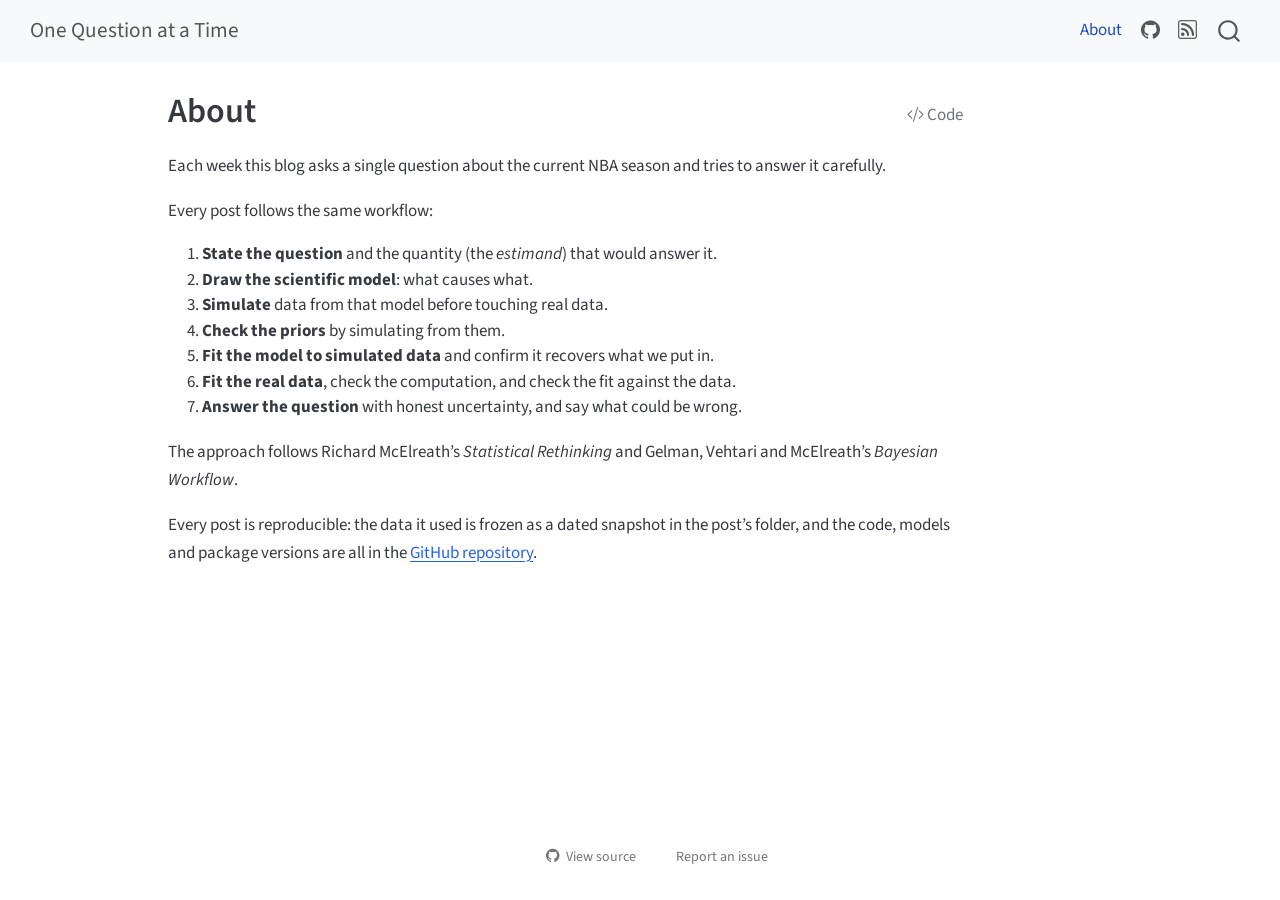
<file: about.html>
<!DOCTYPE html>
<html xmlns="http://www.w3.org/1999/xhtml" lang="en" xml:lang="en"><head>

<meta charset="utf-8">
<meta name="generator" content="quarto-1.11.9">

<meta name="viewport" content="width=device-width, initial-scale=1.0, user-scalable=yes">


<title>About – One Question at a Time</title>
<style>
/* Default styles provided by pandoc.
** See https://pandoc.org/MANUAL.html#variables-for-html for config info.
*/
span.smallcaps{font-variant: small-caps;}
div.columns{display: flex; gap: 1.5em;}
div.column{flex: auto;}
@media screen {
div.columns{gap: min(4vw, 1.5em);}
div.column{overflow-x: auto;}
}
div.hanging-indent{margin-left: 1.5em; text-indent: -1.5em;}
ul.task-list{list-style: none;}
ul.task-list li input[type="checkbox"] {
  width: 0.8em;
  margin: 0 0.8em 0.2em -1em; /* quarto-specific, see https://github.com/quarto-dev/quarto-cli/issues/4556 */ 
  vertical-align: middle;
}
/* CSS for syntax highlighting */
html { -webkit-text-size-adjust: 100%; }
pre > code.sourceCode { white-space: pre; position: relative; }
pre > code.sourceCode > span { display: inline-block; line-height: 1.25; }
pre > code.sourceCode > span:empty { height: 1.2em; }
.sourceCode { overflow: visible; }
code.sourceCode > span { color: inherit; text-decoration: inherit; }
div.sourceCode { margin: 1em 0; }
pre.sourceCode { margin: 0; }
@media screen {
div.sourceCode { overflow: auto; }
}
@media print {
pre > code.sourceCode { white-space: pre-wrap; }
pre > code.sourceCode > span { text-indent: -5em; padding-left: 5em; }
}
pre.numberSource code
  { counter-reset: source-line 0; }
pre.numberSource code > span
  { position: relative; left: -4em; counter-increment: source-line; }
pre.numberSource code > span > a:first-child::before
  { content: counter(source-line);
    position: relative; left: -1em; text-align: right; vertical-align: baseline;
    border: none; display: inline-block;
    -webkit-touch-callout: none; -webkit-user-select: none;
    -khtml-user-select: none; -moz-user-select: none;
    -ms-user-select: none; user-select: none;
    padding: 0 4px; width: 4em;
  }
pre.numberSource { margin-left: 3em;  padding-left: 4px; }
div.sourceCode
  {   }
@media screen {
pre > code.sourceCode > span > a:first-child::before { text-decoration: underline; }
}
</style>


<script src="site_libs/quarto-nav/quarto-nav.js"></script>
<script src="site_libs/quarto-nav/headroom.min.js"></script>
<script src="site_libs/clipboard/clipboard.min.js"></script>
<script src="site_libs/quarto-search/autocomplete.umd.js"></script>
<script src="site_libs/quarto-search/fuse.min.js"></script>
<script src="site_libs/quarto-search/quarto-search.js"></script>
<meta name="quarto:offset" content="./">
<script src="site_libs/quarto-html/quarto.js" type="module"></script>
<script src="site_libs/quarto-html/tabsets/tabsets.js" type="module"></script>
<script src="site_libs/quarto-html/scrollable-regions/scrollable-regions.js" type="module"></script>
<script src="site_libs/quarto-html/popper.min.js"></script>
<script src="site_libs/quarto-html/tippy.umd.min.js"></script>
<script src="site_libs/quarto-html/anchor.min.js"></script>
<link href="site_libs/quarto-html/tippy.css" rel="stylesheet">
<link href="site_libs/quarto-html/quarto-syntax-highlighting-63b5708e65d6cd79cd7618c58d0c21e7.css" rel="stylesheet" id="quarto-text-highlighting-styles">
<script src="site_libs/bootstrap/bootstrap.min.js"></script>
<link href="site_libs/bootstrap/bootstrap-icons.css" rel="stylesheet">
<link href="site_libs/bootstrap/bootstrap-8d3ad9c781c51ccd60b292c95058b2c2.min.css" rel="stylesheet" append-hash="true" id="quarto-bootstrap" data-mode="light">
<script id="quarto-search-options" type="application/json">{
  "location": "navbar",
  "copy-button": false,
  "collapse-after": 3,
  "panel-placement": "end",
  "type": "overlay",
  "limit": 50,
  "keyboard-shortcut": [
    "f",
    "/",
    "s"
  ],
  "show-item-context": false,
  "language": {
    "search-no-results-text": "No results",
    "search-matching-documents-text": "matching documents",
    "search-copy-link-title": "Copy link to search",
    "search-hide-matches-text": "Hide additional matches",
    "search-more-match-text": "more match in this document",
    "search-more-matches-text": "more matches in this document",
    "search-clear-button-title": "Clear",
    "search-text-placeholder": "",
    "search-detached-cancel-button-title": "Cancel",
    "search-submit-button-title": "Submit",
    "search-label": "Search"
  }
}</script>


<link rel="stylesheet" href="styles.css">
</head>

<body class="nav-fixed quarto-light"><a id="quarto-skip-link" class="visually-hidden-focusable" href="#quarto-document-content">Skip to main content</a>

<div id="quarto-search-results"></div>
  <header id="quarto-header" class="headroom fixed-top">
    <nav class="navbar navbar-expand-lg " data-bs-theme="dark" aria-label="Site">
      <div class="navbar-container container-fluid">
      <div class="navbar-brand-container mx-auto">
    <a class="navbar-brand" href="./index.html">
    <span class="navbar-title">One Question at a Time</span>
    </a>
  </div>
          <button class="navbar-toggler" type="button" data-bs-toggle="collapse" data-bs-target="#navbarCollapse" aria-controls="navbarCollapse" aria-expanded="false" aria-label="Toggle navigation" onclick="if (window.quartoToggleHeadroom) { window.quartoToggleHeadroom(); }">
  <span class="navbar-toggler-icon"></span>
</button>
          <div class="collapse navbar-collapse" id="navbarCollapse">
            <ul class="navbar-nav navbar-nav-scroll ms-auto">
  <li class="nav-item">
    <a class="nav-link active" href="./about.html" aria-current="page"> 
<span class="menu-text">About</span></a>
  </li>  
  <li class="nav-item compact">
    <a class="nav-link" href="https://github.com/MichaelPaulLight/nba-one-question"> <i class="bi bi-github" role="img">
</i> 
<span class="menu-text"></span></a>
  </li>  
  <li class="nav-item compact">
    <a class="nav-link" href="./index.xml"> <i class="bi bi-rss" role="img">
</i> 
<span class="menu-text"></span></a>
  </li>  
</ul>
          </div> <!-- /navcollapse -->
            <div class="quarto-navbar-tools">
</div>
            <div id="quarto-search" class="" title="Search"></div>
      </div> <!-- /container-fluid -->
    </nav>
</header>
<!-- content -->
<div id="quarto-content" class="quarto-container page-columns page-rows-contents page-layout-article page-navbar">
<!-- sidebar -->
<!-- margin-sidebar -->
    <div id="quarto-margin-sidebar" class="sidebar margin-sidebar zindex-bottom">
        
    </div>
<!-- main -->
<main class="content" id="quarto-document-content" tabindex="-1">

<header id="title-block-header" class="quarto-title-block default">
<div class="quarto-title">
<div class="quarto-title-block"><div><h1 class="title">About</h1><button type="button" class="btn code-tools-button" id="quarto-code-tools-source"><i class="bi"></i> Code</button></div></div>
</div>



<div class="quarto-title-meta">

    
  
    
  </div>
  


</header>


<p>Each week this blog asks a single question about the current NBA season and tries to answer it carefully.</p>
<p>Every post follows the same workflow:</p>
<ol type="1">
<li><strong>State the question</strong> and the quantity (the <em>estimand</em>) that would answer it.</li>
<li><strong>Draw the scientific model</strong>: what causes what.</li>
<li><strong>Simulate</strong> data from that model before touching real data.</li>
<li><strong>Check the priors</strong> by simulating from them.</li>
<li><strong>Fit the model to simulated data</strong> and confirm it recovers what we put in.</li>
<li><strong>Fit the real data</strong>, check the computation, and check the fit against the data.</li>
<li><strong>Answer the question</strong> with honest uncertainty, and say what could be wrong.</li>
</ol>
<p>The approach follows Richard McElreath’s <em>Statistical Rethinking</em> and Gelman, Vehtari and McElreath’s <em>Bayesian Workflow</em>.</p>
<p>Every post is reproducible: the data it used is frozen as a dated snapshot in the post’s folder, and the code, models and package versions are all in the <a href="https://github.com/MichaelPaulLight/nba-one-question">GitHub repository</a>.</p>


<!-- -->


</main> <!-- /main -->
<script id="quarto-html-after-body" type="application/javascript">
  window.document.addEventListener("DOMContentLoaded", function (event) {
    const icon = "";
    const anchorJS = new window.AnchorJS();
    anchorJS.options = {
      placement: 'right',
      icon: icon
    };
    anchorJS.add('.anchored');
    const isCodeAnnotation = (el) => {
      for (const clz of el.classList) {
        if (clz.startsWith('code-annotation-')) {                     
          return true;
        }
      }
      return false;
    }
    const onCopySuccess = function(e) {
      // button target
      const button = e.trigger;
      // don't keep focus
      button.blur();
      // flash "checked"
      button.classList.add('code-copy-button-checked');
      var currentTitle = button.getAttribute("title");
      button.setAttribute("title", "Copied!");
      let tooltip;
      if (window.bootstrap) {
        button.setAttribute("data-bs-toggle", "tooltip");
        button.setAttribute("data-bs-placement", "left");
        button.setAttribute("data-bs-title", "Copied!");
        tooltip = new bootstrap.Tooltip(button, 
          { trigger: "manual", 
            customClass: "code-copy-button-tooltip",
            offset: [0, -8]});
        tooltip.show();    
      }
      setTimeout(function() {
        if (tooltip) {
          tooltip.hide();
          button.removeAttribute("data-bs-title");
          button.removeAttribute("data-bs-toggle");
          button.removeAttribute("data-bs-placement");
        }
        button.setAttribute("title", currentTitle);
        button.classList.remove('code-copy-button-checked');
      }, 1000);
      // clear code selection
      e.clearSelection();
    }
    const getTextToCopy = function(trigger) {
      const outerScaffold = trigger.parentElement.cloneNode(true);
      const codeEl = outerScaffold.querySelector('code');
      for (const childEl of codeEl.children) {
        if (isCodeAnnotation(childEl)) {
          childEl.remove();
        }
      }
      return codeEl.innerText;
    }
    const clipboard = new window.ClipboardJS('.code-copy-button:not([data-in-quarto-modal])', {
      text: getTextToCopy
    });
    clipboard.on('success', onCopySuccess);
    if (window.document.getElementById('quarto-embedded-source-code-modal')) {
      const clipboardModal = new window.ClipboardJS('.code-copy-button[data-in-quarto-modal]', {
        text: getTextToCopy,
        container: window.document.getElementById('quarto-embedded-source-code-modal')
      });
      clipboardModal.on('success', onCopySuccess);
    }
    const viewSource = window.document.getElementById('quarto-view-source') ||
                       window.document.getElementById('quarto-code-tools-source');
    if (viewSource) {
      const sourceUrl = viewSource.getAttribute("data-quarto-source-url");
      viewSource.addEventListener("click", function(e) {
        if (sourceUrl) {
          // rstudio viewer pane
          if (/\bcapabilities=\b/.test(window.location)) {
            window.open(sourceUrl);
          } else {
            window.location.href = sourceUrl;
          }
        } else {
          const modal = new bootstrap.Modal(document.getElementById('quarto-embedded-source-code-modal'));
          modal.show();
        }
        return false;
      });
    }
    function toggleCodeHandler(show) {
      return function(e) {
        const cellDetails = window.document.querySelectorAll(".cell details.code-fold");
        for (let i=0; i<cellDetails.length; i++) {
          const details = cellDetails[i];
          if (show) {
            details.open = true;
          } else {
            details.removeAttribute("open");
          }
        }
        const cellCodeDivs = window.document.querySelectorAll(".cell div.sourceCode.cell-code");
        const fromCls = show ? "hidden" : "unhidden";
        const toCls = show ? "unhidden" : "hidden";
        for (let i=0; i<cellCodeDivs.length; i++) {
          const codeDiv = cellCodeDivs[i];
          if (codeDiv.classList.contains(fromCls)) {
            codeDiv.classList.remove(fromCls);
            codeDiv.classList.add(toCls);
          } 
        }
        return false;
      }
    }
    const hideAllCode = window.document.getElementById("quarto-hide-all-code");
    if (hideAllCode) {
      hideAllCode.addEventListener("click", toggleCodeHandler(false));
    }
    const showAllCode = window.document.getElementById("quarto-show-all-code");
    if (showAllCode) {
      showAllCode.addEventListener("click", toggleCodeHandler(true));
    }
      var localhostRegex = new RegExp(/^(?:http|https):\/\/localhost\:?[0-9]*\//);
      var mailtoRegex = new RegExp(/^mailto:/);
        var filterRegex = new RegExp("https:\/\/michaelpaullight\.github\.io\/nba-one-question\/");
      var isInternal = (href) => {
          return filterRegex.test(href) || localhostRegex.test(href) || mailtoRegex.test(href);
      }
      // Inspect non-navigation links and adorn them if external
      window.quartoDecorateExternalLinks = function (root) {
     var links = (root || window.document).querySelectorAll('a[href]:not(.nav-link):not(.navbar-brand):not(.toc-action):not(.sidebar-link):not(.sidebar-item-toggle):not(.pagination-link):not(.no-external):not([aria-hidden]):not(.dropdown-item):not(.quarto-navigation-tool):not(.about-link)');
      for (var i=0; i<links.length; i++) {
        const link = links[i];
        if (!isInternal(link.href)) {
          // undo the damage that might have been done by quarto-nav.js in the case of
          // links that we want to consider external
          if (link.dataset.originalHref !== undefined) {
            link.href = link.dataset.originalHref;
          }
          if (!link.classList.contains('no-external-icon')) {
          }
        }
      }
      };
      window.quartoDecorateExternalLinks(window.document);
    // Esc closes the popup (WCAG 1.4.13) and focus leaving both trigger and
    // popup closes it (WCAG 2.4.11); tippy handles neither for interactive popups.
    const hideOnEscAndFocusOut = {
      name: 'hideOnEscAndFocusOut',
      defaultValue: true,
      fn(instance) {
        const dismiss = () => {
          // A show scheduled by the trigger delay would otherwise reopen it
          instance.clearDelayTimeouts();
          instance.hide();
        };
        const onKeyDown = (event) => {
          if (event.key !== 'Escape') {
            return;
          }
          // Keep Esc from also reaching page handlers (e.g. reveal.js overview),
          // except an open reveal.js slide menu, which Esc should close too.
          // The menu handles keys only when its keyboard option is on.
          const menuHandlesEsc = window.Reveal?.getPlugin?.('menu')?.isOpen() &&
            window.Reveal.getConfig().menu?.keyboard !== false;
          if (!menuHandlesEsc) {
            event.stopPropagation();
          }
          if (instance.popper.contains(window.document.activeElement)) {
            // Disabled while refocusing so the focus trigger does not reopen it
            instance.disable();
            instance.reference.focus();
            instance.enable();
          }
          dismiss();
        };
        const onFocusOut = (event) => {
          const target = event.relatedTarget;
          if (target && !instance.reference.contains(target) &&
              !instance.popper.contains(target)) {
            dismiss();
          }
        };
        // On the trigger too: a click trigger (code-annotations: select) has no
        // blur handling. Attached for the instance's lifetime so leaving the
        // trigger also cancels a show still pending on the trigger delay.
        instance.reference.addEventListener('focusout', onFocusOut);
        return {
          onShow() {
            window.document.addEventListener('keydown', onKeyDown, true);
            instance.popper.addEventListener('focusout', onFocusOut);
          },
          onHide() {
            window.document.removeEventListener('keydown', onKeyDown, true);
            instance.popper.removeEventListener('focusout', onFocusOut);
          },
          onDestroy() {
            instance.reference.removeEventListener('focusout', onFocusOut);
          },
        };
      },
    };
    function tippyHover(el, contentFn, onTriggerFn, onUntriggerFn) {
      const config = {
        allowHTML: true,
        maxWidth: 500,
        delay: 100,
        arrow: false,
        appendTo: function(el) {
            return el.parentElement;
        },
        interactive: true,
        interactiveBorder: 10,
        theme: 'quarto',
        placement: 'bottom-start',
        plugins: [hideOnEscAndFocusOut],
      };
      if (contentFn) {
        config.content = contentFn;
      }
      if (onTriggerFn) {
        config.onTrigger = onTriggerFn;
      }
      if (onUntriggerFn) {
        config.onUntrigger = onUntriggerFn;
      }
      window.tippy(el, config); 
    }
    const noterefs = window.document.querySelectorAll('a[role="doc-noteref"]');
    for (var i=0; i<noterefs.length; i++) {
      const ref = noterefs[i];
      tippyHover(ref, function() {
        // use id or data attribute instead here
        let href = ref.getAttribute('data-footnote-href') || ref.getAttribute('href');
        try { href = new URL(href).hash; } catch {}
        const id = href.replace(/^#\/?/, "");
        const note = window.document.getElementById(id);
        if (note) {
          return note.innerHTML;
        } else {
          return "";
        }
      });
    }
    const xrefs = window.document.querySelectorAll('a.quarto-xref');
    const processXRef = (id, note) => {
      // Strip column container classes
      const stripColumnClz = (el) => {
        el.classList.remove("page-full", "page-columns");
        if (el.children) {
          for (const child of el.children) {
            stripColumnClz(child);
          }
        }
      }
      stripColumnClz(note)
      if (id === null || id.startsWith('sec-')) {
        // Special case sections, only their first couple elements
        const container = document.createElement("div");
        if (note.children && note.children.length > 2) {
          container.appendChild(note.children[0].cloneNode(true));
          for (let i = 1; i < note.children.length; i++) {
            const child = note.children[i];
            if (child.tagName === "P" && child.innerText === "") {
              continue;
            } else {
              container.appendChild(child.cloneNode(true));
              break;
            }
          }
          if (window.Quarto?.typesetMath) {
            window.Quarto.typesetMath(container);
          }
          return container.innerHTML
        } else {
          if (window.Quarto?.typesetMath) {
            window.Quarto.typesetMath(note);
          }
          return note.innerHTML;
        }
      } else {
        // Remove any anchor links if they are present
        const anchorLink = note.querySelector('a.anchorjs-link');
        if (anchorLink) {
          anchorLink.remove();
        }
        if (window.Quarto?.typesetMath) {
          window.Quarto.typesetMath(note);
        }
        if (note.classList.contains("callout")) {
          return note.outerHTML;
        } else {
          return note.innerHTML;
        }
      }
    }
    for (var i=0; i<xrefs.length; i++) {
      const xref = xrefs[i];
      tippyHover(xref, undefined, function(instance) {
        instance.disable();
        let url = xref.getAttribute('href');
        let hash = undefined; 
        if (url.startsWith('#')) {
          hash = url;
        } else {
          try { hash = new URL(url).hash; } catch {}
        }
        if (hash) {
          const id = hash.replace(/^#\/?/, "");
          const note = window.document.getElementById(id);
          if (note !== null) {
            try {
              const html = processXRef(id, note.cloneNode(true));
              instance.setContent(html);
            } finally {
              instance.enable();
              instance.show();
            }
          } else {
            // See if we can fetch this
            fetch(url.split('#')[0])
            .then(res => res.text())
            .then(html => {
              const parser = new DOMParser();
              const htmlDoc = parser.parseFromString(html, "text/html");
              const note = htmlDoc.getElementById(id);
              if (note !== null) {
                const html = processXRef(id, note);
                instance.setContent(html);
              } 
            }).finally(() => {
              instance.enable();
              instance.show();
            });
          }
        } else {
          // See if we can fetch a full url (with no hash to target)
          // This is a special case and we should probably do some content thinning / targeting
          fetch(url)
          .then(res => res.text())
          .then(html => {
            const parser = new DOMParser();
            const htmlDoc = parser.parseFromString(html, "text/html");
            const note = htmlDoc.querySelector('main.content');
            if (note !== null) {
              // This should only happen for chapter cross references
              // (since there is no id in the URL)
              // remove the first header
              if (note.children.length > 0 && note.children[0].tagName === "HEADER") {
                note.children[0].remove();
              }
              const html = processXRef(null, note);
              instance.setContent(html);
            } 
          }).finally(() => {
            instance.enable();
            instance.show();
          });
        }
      }, function(instance) {
      });
    }
        let selectedAnnoteEl;
        const selectorForAnnotation = ( cell, annotation) => {
          let cellAttr = 'data-code-cell="' + cell + '"';
          let lineAttr = 'data-code-annotation="' +  annotation + '"';
          const selector = 'span[' + cellAttr + '][' + lineAttr + ']';
          return selector;
        }
        const selectCodeLines = (annoteEl) => {
          const doc = window.document;
          const targetCell = annoteEl.getAttribute("data-target-cell");
          const targetAnnotation = annoteEl.getAttribute("data-target-annotation");
          const annoteSpan = window.document.querySelector(selectorForAnnotation(targetCell, targetAnnotation));
          const lines = annoteSpan.getAttribute("data-code-lines").split(",");
          const lineIds = lines.map((line) => {
            return targetCell + "-" + line;
          })
          // Each band is positioned against its own containing block, which is
          // not the offsetParent of the lines, so place it from client rects.
          const placeBand = (band, firstEl, lastEl, codeBlock) => {
            const container = band.offsetParent;
            if (container === null) {
              return;
            }
            const containerRect = container.getBoundingClientRect();
            // Reveal.js scales slides with a transform, so convert client
            // pixels back to the CSS pixels of the container.
            const scale = containerRect.height / container.offsetHeight || 1;
            const firstRect = firstEl.getBoundingClientRect();
            const lastRect = lastEl.getBoundingClientRect();
            const top = (firstRect.top - containerRect.top) / scale - container.clientTop + container.scrollTop;
            const height = (lastRect.bottom - firstRect.top) / scale;
            band.style.top = top - 2 + "px";
            band.style.height = height + 4 + "px";
            if (codeBlock) {
              // Without the copy button wrapper, the containing block is wider
              // than the code block, so span the code block explicitly.
              const blockRect = codeBlock.getBoundingClientRect();
              band.style.left = (blockRect.left - containerRect.left) / scale - container.clientLeft + container.scrollLeft + "px";
              band.style.width = blockRect.width / scale + "px";
            }
          };
          if (lineIds.length > 0) {
            const el = window.document.getElementById(lineIds[0]);
            const lastEl = window.document.getElementById(lineIds[lineIds.length - 1]);
            const parent = el.parentElement.parentElement;
            // cook up a div (if necessary) and position it
            let div = window.document.getElementById("code-annotation-line-highlight");
            if (div === null) {
              div = window.document.createElement("div");
              div.setAttribute("id", "code-annotation-line-highlight");
              div.style.position = 'absolute';
              parent.appendChild(div);
            }
            placeBand(div, el, lastEl, parent.closest("div.sourceCode") || parent);
            let gutterDiv = window.document.getElementById("code-annotation-line-highlight-gutter");
            if (gutterDiv === null) {
              gutterDiv = window.document.createElement("div");
              gutterDiv.setAttribute("id", "code-annotation-line-highlight-gutter");
              gutterDiv.style.position = 'absolute';
              const codeCell = window.document.getElementById(targetCell);
              const gutter = codeCell.querySelector('.code-annotation-gutter');
              gutter.appendChild(gutterDiv);
            }
            placeBand(gutterDiv, el, lastEl);
            selectedAnnoteEl = annoteEl;
          }
        };
        const unselectCodeLines = () => {
          const elementsIds = ["code-annotation-line-highlight", "code-annotation-line-highlight-gutter"];
          elementsIds.forEach((elId) => {
            const div = window.document.getElementById(elId);
            if (div) {
              div.remove();
            }
          });
          selectedAnnoteEl = undefined;
        };
          // Handle positioning of the toggle
      window.addEventListener(
        "resize",
        throttle(() => {
          elRect = undefined;
          if (selectedAnnoteEl) {
            selectCodeLines(selectedAnnoteEl);
          }
        }, 10)
      );
      function throttle(fn, ms) {
      let throttle = false;
      let timer;
        return (...args) => {
          if(!throttle) { // first call gets through
              fn.apply(this, args);
              throttle = true;
          } else { // all the others get throttled
              if(timer) clearTimeout(timer); // cancel #2
              timer = setTimeout(() => {
                fn.apply(this, args);
                timer = throttle = false;
              }, ms);
          }
        };
      }
        // Attach click handler to the DT
        const annoteDls = window.document.querySelectorAll('dt[data-target-cell]');
        for (const annoteDlNode of annoteDls) {
          annoteDlNode.addEventListener('click', (event) => {
            const clickedEl = event.target;
            if (clickedEl !== selectedAnnoteEl) {
              unselectCodeLines();
              const activeEl = window.document.querySelector('dt[data-target-cell].code-annotation-active');
              if (activeEl) {
                activeEl.classList.remove('code-annotation-active');
              }
              selectCodeLines(clickedEl);
              clickedEl.classList.add('code-annotation-active');
            } else {
              // Unselect the line
              unselectCodeLines();
              clickedEl.classList.remove('code-annotation-active');
            }
          });
        }
    const findCites = (el) => {
      const parentEl = el.parentElement;
      if (parentEl) {
        const cites = parentEl.dataset.cites;
        if (cites) {
          return {
            el,
            cites: cites.split(' ')
          };
        } else {
          return findCites(el.parentElement)
        }
      } else {
        return undefined;
      }
    };
    var bibliorefs = window.document.querySelectorAll('a[role="doc-biblioref"]');
    for (var i=0; i<bibliorefs.length; i++) {
      const ref = bibliorefs[i];
      const citeInfo = findCites(ref);
      if (citeInfo) {
        tippyHover(citeInfo.el, function() {
          var popup = window.document.createElement('div');
          citeInfo.cites.forEach(function(cite) {
            var citeDiv = window.document.createElement('div');
            citeDiv.classList.add('hanging-indent');
            citeDiv.classList.add('csl-entry');
            var biblioDiv = window.document.getElementById('ref-' + cite);
            if (biblioDiv) {
              citeDiv.innerHTML = biblioDiv.innerHTML;
            }
            popup.appendChild(citeDiv);
          });
          return popup.innerHTML;
        });
      }
    }
  });
  </script>
  <script type="application/javascript">
  window.quartoScrollableRegionsLabels = {"code":"Scrollable code","output":"Scrollable output"};
  </script><div class="modal fade" id="quarto-embedded-source-code-modal" tabindex="-1" aria-labelledby="quarto-embedded-source-code-modal-label" aria-hidden="true"><div class="modal-dialog modal-dialog-scrollable"><div class="modal-content"><div class="modal-header"><h5 class="modal-title" id="quarto-embedded-source-code-modal-label">Source Code</h5><button class="btn-close" data-bs-dismiss="modal"></button></div><div class="modal-body"><div class="">
<div class="code-copy-outer-scaffold"><div class="sourceCode" id="cb1" data-shortcodes="false"><pre class="sourceCode markdown code-with-copy"><code class="sourceCode markdown"><span id="cb1-1"><a href="#cb1-1" aria-hidden="true" tabindex="-1"></a><span class="co">---</span></span>
<span id="cb1-2"><a href="#cb1-2" aria-hidden="true" tabindex="-1"></a><span class="an">title:</span><span class="co"> "About"</span></span>
<span id="cb1-3"><a href="#cb1-3" aria-hidden="true" tabindex="-1"></a><span class="co">---</span></span>
<span id="cb1-4"><a href="#cb1-4" aria-hidden="true" tabindex="-1"></a></span>
<span id="cb1-5"><a href="#cb1-5" aria-hidden="true" tabindex="-1"></a>Each week this blog asks a single question about the current NBA season and tries to answer it carefully.</span>
<span id="cb1-6"><a href="#cb1-6" aria-hidden="true" tabindex="-1"></a></span>
<span id="cb1-7"><a href="#cb1-7" aria-hidden="true" tabindex="-1"></a>Every post follows the same workflow:</span>
<span id="cb1-8"><a href="#cb1-8" aria-hidden="true" tabindex="-1"></a></span>
<span id="cb1-9"><a href="#cb1-9" aria-hidden="true" tabindex="-1"></a><span class="ss">1. </span>**State the question** and the quantity (the *estimand*) that would answer it.</span>
<span id="cb1-10"><a href="#cb1-10" aria-hidden="true" tabindex="-1"></a><span class="ss">2. </span>**Draw the scientific model**: what causes what.</span>
<span id="cb1-11"><a href="#cb1-11" aria-hidden="true" tabindex="-1"></a><span class="ss">3. </span>**Simulate** data from that model before touching real data.</span>
<span id="cb1-12"><a href="#cb1-12" aria-hidden="true" tabindex="-1"></a><span class="ss">4. </span>**Check the priors** by simulating from them.</span>
<span id="cb1-13"><a href="#cb1-13" aria-hidden="true" tabindex="-1"></a><span class="ss">5. </span>**Fit the model to simulated data** and confirm it recovers what we put in.</span>
<span id="cb1-14"><a href="#cb1-14" aria-hidden="true" tabindex="-1"></a><span class="ss">6. </span>**Fit the real data**, check the computation, and check the fit against the data.</span>
<span id="cb1-15"><a href="#cb1-15" aria-hidden="true" tabindex="-1"></a><span class="ss">7. </span>**Answer the question** with honest uncertainty, and say what could be wrong.</span>
<span id="cb1-16"><a href="#cb1-16" aria-hidden="true" tabindex="-1"></a></span>
<span id="cb1-17"><a href="#cb1-17" aria-hidden="true" tabindex="-1"></a>The approach follows Richard McElreath's *Statistical Rethinking* and Gelman, Vehtari and McElreath's *Bayesian Workflow*.</span>
<span id="cb1-18"><a href="#cb1-18" aria-hidden="true" tabindex="-1"></a></span>
<span id="cb1-19"><a href="#cb1-19" aria-hidden="true" tabindex="-1"></a>Every post is reproducible: the data it used is frozen as a dated snapshot in the post's folder, and the code, models and package versions are all in the <span class="co">[</span><span class="ot">GitHub repository</span><span class="co">](https://github.com/MichaelPaulLight/nba-one-question)</span>.</span></code></pre></div><button title="Copy to Clipboard" class="code-copy-button" data-in-quarto-modal=""><i class="bi"></i></button></div>
</div></div></div></div></div>
</div> <!-- /content -->




<footer class="footer"><div class="nav-footer"><div class="nav-footer-center"><div class="toc-actions"><ul><li><a href="https://github.com/MichaelPaulLight/nba-one-question/blob/main/about.qmd" class="toc-action"><i class="bi bi-github"></i>View source</a></li><li><a href="https://github.com/MichaelPaulLight/nba-one-question/issues/new" class="toc-action"><i class="bi empty"></i>Report an issue</a></li></ul></div></div></div></footer></body></html>
</file>
<file: site_libs/quarto-html/tippy.css>
.tippy-box[data-animation=fade][data-state=hidden]{opacity:0}[data-tippy-root]{max-width:calc(100vw - 10px)}.tippy-box{position:relative;background-color:#333;color:#fff;border-radius:4px;font-size:14px;line-height:1.4;white-space:normal;outline:0;transition-property:transform,visibility,opacity}.tippy-box[data-placement^=top]>.tippy-arrow{bottom:0}.tippy-box[data-placement^=top]>.tippy-arrow:before{bottom:-7px;left:0;border-width:8px 8px 0;border-top-color:initial;transform-origin:center top}.tippy-box[data-placement^=bottom]>.tippy-arrow{top:0}.tippy-box[data-placement^=bottom]>.tippy-arrow:before{top:-7px;left:0;border-width:0 8px 8px;border-bottom-color:initial;transform-origin:center bottom}.tippy-box[data-placement^=left]>.tippy-arrow{right:0}.tippy-box[data-placement^=left]>.tippy-arrow:before{border-width:8px 0 8px 8px;border-left-color:initial;right:-7px;transform-origin:center left}.tippy-box[data-placement^=right]>.tippy-arrow{left:0}.tippy-box[data-placement^=right]>.tippy-arrow:before{left:-7px;border-width:8px 8px 8px 0;border-right-color:initial;transform-origin:center right}.tippy-box[data-inertia][data-state=visible]{transition-timing-function:cubic-bezier(.54,1.5,.38,1.11)}.tippy-arrow{width:16px;height:16px;color:#333}.tippy-arrow:before{content:"";position:absolute;border-color:transparent;border-style:solid}.tippy-content{position:relative;padding:5px 9px;z-index:1}
</file>
<file: site_libs/quarto-html/quarto-syntax-highlighting-63b5708e65d6cd79cd7618c58d0c21e7.css>
/* quarto syntax highlight colors */
:root {
  --quarto-hl-ot-color: #003B4F;
  --quarto-hl-at-color: #657422;
  --quarto-hl-ss-color: #20794D;
  --quarto-hl-an-color: #5E5E5E;
  --quarto-hl-fu-color: #4758AB;
  --quarto-hl-st-color: #20794D;
  --quarto-hl-cf-color: #003B4F;
  --quarto-hl-op-color: #5E5E5E;
  --quarto-hl-er-color: #AD0000;
  --quarto-hl-bn-color: #AD0000;
  --quarto-hl-al-color: #AD0000;
  --quarto-hl-va-color: #111111;
  --quarto-hl-bu-color: inherit;
  --quarto-hl-ex-color: inherit;
  --quarto-hl-pp-color: #AD0000;
  --quarto-hl-in-color: #5E5E5E;
  --quarto-hl-vs-color: #20794D;
  --quarto-hl-wa-color: #5E5E5E;
  --quarto-hl-do-color: #5E5E5E;
  --quarto-hl-im-color: #00769E;
  --quarto-hl-ch-color: #20794D;
  --quarto-hl-dt-color: #AD0000;
  --quarto-hl-fl-color: #AD0000;
  --quarto-hl-co-color: #5E5E5E;
  --quarto-hl-cv-color: #5E5E5E;
  --quarto-hl-cn-color: #8f5902;
  --quarto-hl-sc-color: #5E5E5E;
  --quarto-hl-dv-color: #AD0000;
  --quarto-hl-kw-color: #003B4F;
}

/* other quarto variables */
:root {
  --quarto-font-monospace: SFMono-Regular, Menlo, Monaco, Consolas, "Liberation Mono", "Courier New", monospace;
}

/* syntax highlight based on Pandoc's rules */
pre > code.sourceCode > span {
  color: #003B4F;
}

code.sourceCode > span {
  color: #003B4F;
}

div.sourceCode,
div.sourceCode pre.sourceCode {
  color: #003B4F;
}

/* Normal */
code span {
  color: #003B4F;
}

/* Alert */
code span.al {
  color: #AD0000;
  font-style: inherit;
}

/* Annotation */
code span.an {
  color: #5E5E5E;
  font-style: inherit;
}

/* Attribute */
code span.at {
  color: #657422;
  font-style: inherit;
}

/* BaseN */
code span.bn {
  color: #AD0000;
  font-style: inherit;
}

/* BuiltIn */
code span.bu {
  font-style: inherit;
}

/* ControlFlow */
code span.cf {
  color: #003B4F;
  font-weight: bold;
  font-style: inherit;
}

/* Char */
code span.ch {
  color: #20794D;
  font-style: inherit;
}

/* Constant */
code span.cn {
  color: #8f5902;
  font-style: inherit;
}

/* Comment */
code span.co {
  color: #5E5E5E;
  font-style: inherit;
}

/* CommentVar */
code span.cv {
  color: #5E5E5E;
  font-style: italic;
}

/* Documentation */
code span.do {
  color: #5E5E5E;
  font-style: italic;
}

/* DataType */
code span.dt {
  color: #AD0000;
  font-style: inherit;
}

/* DecVal */
code span.dv {
  color: #AD0000;
  font-style: inherit;
}

/* Error */
code span.er {
  color: #AD0000;
  font-style: inherit;
}

/* Extension */
code span.ex {
  font-style: inherit;
}

/* Float */
code span.fl {
  color: #AD0000;
  font-style: inherit;
}

/* Function */
code span.fu {
  color: #4758AB;
  font-style: inherit;
}

/* Import */
code span.im {
  color: #00769E;
  font-style: inherit;
}

/* Information */
code span.in {
  color: #5E5E5E;
  font-style: inherit;
}

/* Keyword */
code span.kw {
  color: #003B4F;
  font-weight: bold;
  font-style: inherit;
}

/* Operator */
code span.op {
  color: #5E5E5E;
  font-style: inherit;
}

/* Other */
code span.ot {
  color: #003B4F;
  font-style: inherit;
}

/* Preprocessor */
code span.pp {
  color: #AD0000;
  font-style: inherit;
}

/* SpecialChar */
code span.sc {
  color: #5E5E5E;
  font-style: inherit;
}

/* SpecialString */
code span.ss {
  color: #20794D;
  font-style: inherit;
}

/* String */
code span.st {
  color: #20794D;
  font-style: inherit;
}

/* Variable */
code span.va {
  color: #111111;
  font-style: inherit;
}

/* VerbatimString */
code span.vs {
  color: #20794D;
  font-style: inherit;
}

/* Warning */
code span.wa {
  color: #5E5E5E;
  font-style: italic;
}

.prevent-inlining {
  content: "</";
}

/*# sourceMappingURL=054cc16b9e9817627be6994582d2ffb5.css.map */
</file>
<file: styles.css>
/* Site-wide style tweaks. Keep this small. */

/* Make the estimand / answer callouts stand out a little more. */
.callout {
  margin-top: 1.25rem;
  margin-bottom: 1.25rem;
}

/* Comfortable reading width for prose-heavy posts. */
main.content p {
  line-height: 1.65;
}
</file>
